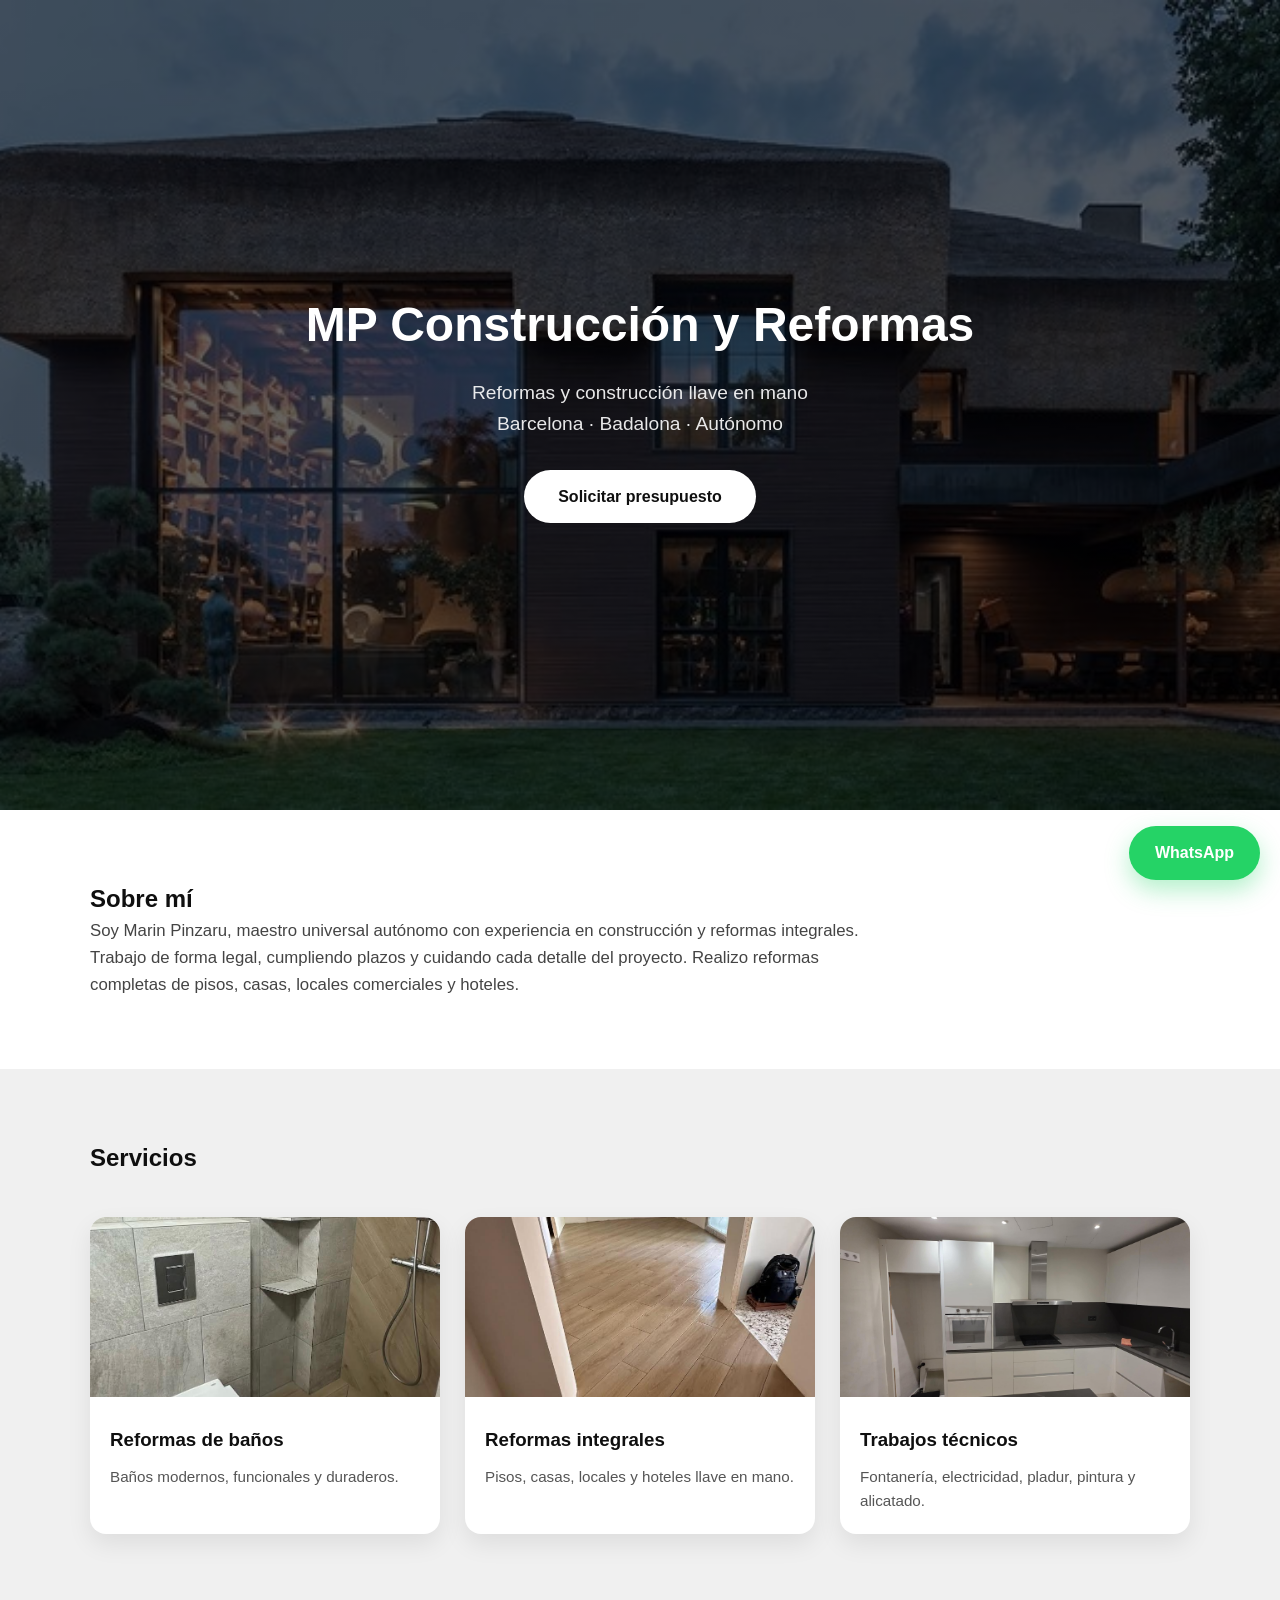
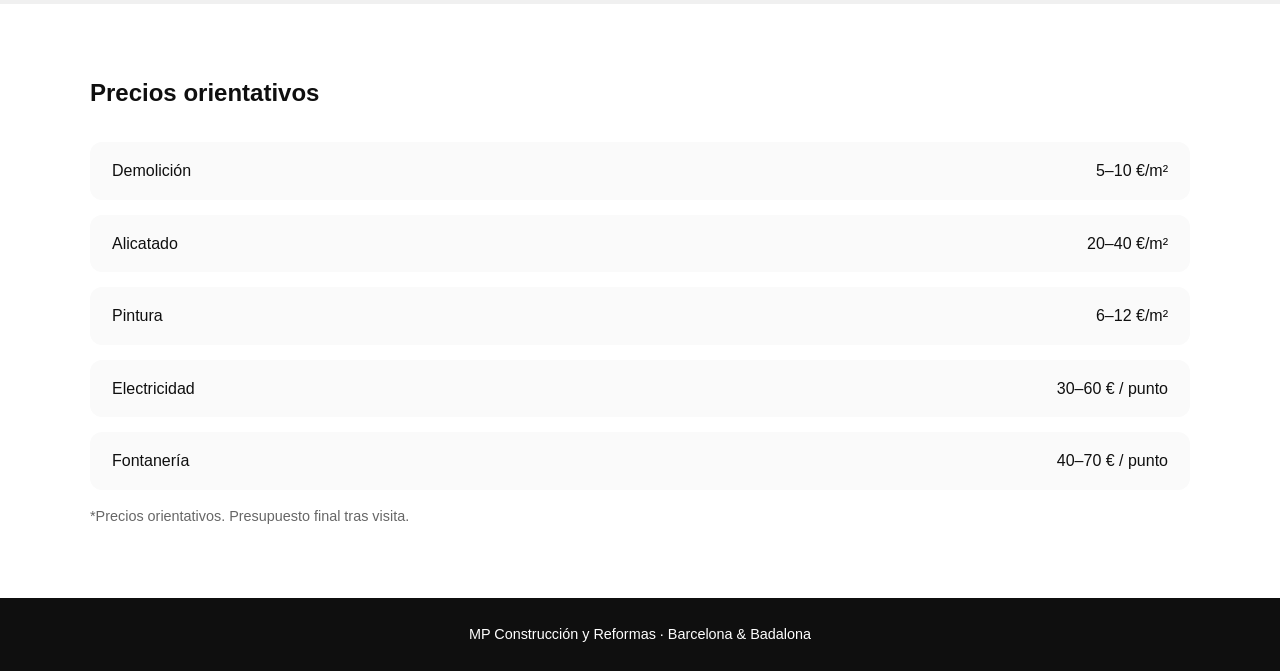
<file: webside/index.html>
<!DOCTYPE html>
<html lang="es">
<head>
    <meta charset="UTF-8">
    <title>MP Construcción y Reformas</title>
    <meta name="viewport" content="width=device-width, initial-scale=1.0">

    <style>
        :root {
            --black: #0f0f0f;
            --dark: #1c1c1c;
            --gray: #2e2e2e;
            --light: #f5f5f5;
            --white: #ffffff;
            --accent: #25d366;
        }

        * {
            margin: 0;
            padding: 0;
            box-sizing: border-box;
        }

        body {
            font-family: "Segoe UI", Arial, sans-serif;
            background: var(--light);
            color: var(--black);
            line-height: 1.6;
        }

        section {
            padding: 70px 20px;
        }

        .container {
            max-width: 1100px;
            margin: auto;
        }

        h1, h2, h3 {
            font-weight: 700;
        }

        /* HERO */
        .hero {
            min-height: 90vh;
            background:
                linear-gradient(rgba(0,0,0,.6), rgba(0,0,0,.6)),
                url("images/hero.jpg") center / cover no-repeat;
            color: var(--white);

            display: flex;
            align-items: center;
            justify-content: center;
            text-align: center;
        }

        .hero h1 {
            font-size: 3rem;
            margin-bottom: 15px;
        }

        .hero p {
            font-size: 1.2rem;
            opacity: .9;
        }

        .btn {
            display: inline-block;
            margin-top: 30px;
            padding: 14px 34px;
            background: var(--white);
            color: var(--black);
            text-decoration: none;
            font-weight: 600;
            border-radius: 40px;
            transition: .3s;
        }

        .btn:hover {
            background: #e0e0e0;
        }

        /* ABOUT */
        .about {
            background: var(--white);
        }

        .about p {
            max-width: 800px;
            font-size: 1.05rem;
            color: #444;
        }

        /* SERVICES */
        .services {
            background: #f0f0f0;
        }

        .grid {
            display: grid;
            grid-template-columns: repeat(auto-fit, minmax(260px, 1fr));
            gap: 25px;
            margin-top: 40px;
        }

        .card {
            background: var(--white);
            border-radius: 16px;
            overflow: hidden;
            box-shadow: 0 10px 25px rgba(0,0,0,.08);
            transition: transform .3s;
        }

        .card:hover {
            transform: translateY(-6px);
        }

        .card img {
            width: 100%;
            height: 180px;
            object-fit: cover;
        }

        .card .content {
            padding: 20px;
        }

        .card h3 {
            margin-bottom: 10px;
        }

        .card p {
            color: #555;
            font-size: .95rem;
        }

        /* PRICES */
        .prices {
            background: var(--white);
        }

        .price-list {
            margin-top: 30px;
            display: grid;
            gap: 15px;
        }

        .price-item {
            background: #fafafa;
            padding: 16px 22px;
            border-radius: 12px;
            display: flex;
            justify-content: space-between;
            font-weight: 500;
        }

        /* FOOTER */
        footer {
            background: var(--black);
            color: var(--white);
            text-align: center;
            padding: 25px;
            font-size: .9rem;
        }

        /* WHATSAPP */
        .whatsapp {
            position: fixed;
            right: 20px;
            bottom: 20px;
            background: var(--accent);
            color: var(--white);
            padding: 14px 26px;
            border-radius: 50px;
            text-decoration: none;
            font-weight: 600;
            box-shadow: 0 10px 25px rgba(37,211,102,.35);
            transition: .3s;
        }

        .whatsapp:hover {
            background: #1ebc5a;
        }

        @media (max-width: 768px) {
            .hero h1 {
                font-size: 2.2rem;
            }
        }
    </style>
</head>
<body>

<!-- HERO -->
<section class="hero">
    <div>
        <h1>MP Construcción y Reformas</h1>
        <p>Reformas y construcción llave en mano<br>Barcelona · Badalona · Autónomo</p>
        <a href="#contacto" class="btn">Solicitar presupuesto</a>
    </div>
</section>

<!-- ABOUT -->
<section class="about">
    <div class="container">
        <h2>Sobre mí</h2>
        <p>
            Soy Marin Pinzaru, maestro universal autónomo con experiencia en construcción y reformas integrales.
            Trabajo de forma legal, cumpliendo plazos y cuidando cada detalle del proyecto.
            Realizo reformas completas de pisos, casas, locales comerciales y hoteles.
        </p>
    </div>
</section>

<!-- SERVICES -->
<section class="services">
    <div class="container">
        <h2>Servicios</h2>

        <div class="grid">
            <div class="card">
                <img src="images/bathroom.jpg">
                <div class="content">
                    <h3>Reformas de baños</h3>
                    <p>Baños modernos, funcionales y duraderos.</p>
                </div>
            </div>

            <div class="card">
                <img src="images/construction.jpg">
                <div class="content">
                    <h3>Reformas integrales</h3>
                    <p>Pisos, casas, locales y hoteles llave en mano.</p>
                </div>
            </div>

            <div class="card">
                <img src="images/tools.jpg">
                <div class="content">
                    <h3>Trabajos técnicos</h3>
                    <p>Fontanería, electricidad, pladur, pintura y alicatado.</p>
                </div>
            </div>
        </div>
    </div>
</section>

<!-- PRICES -->
<section class="prices">
    <div class="container">
        <h2>Precios orientativos</h2>

        <div class="price-list">
            <div class="price-item"><span>Demolición</span><span>5–10 €/m²</span></div>
            <div class="price-item"><span>Alicatado</span><span>20–40 €/m²</span></div>
            <div class="price-item"><span>Pintura</span><span>6–12 €/m²</span></div>
            <div class="price-item"><span>Electricidad</span><span>30–60 € / punto</span></div>
            <div class="price-item"><span>Fontanería</span><span>40–70 € / punto</span></div>
        </div>

        <p style="margin-top:15px;color:#666;font-size:.9rem;">
            *Precios orientativos. Presupuesto final tras visita.
        </p>
    </div>
<!-- WhatsApp -->
</section>

<footer id="contacto">
    MP Construcción y Reformas · Barcelona & Badalona
</footer>

<a class="whatsapp" href="https://wa.me/34602605353" target="_blank">WhatsApp</a>

</body>
</html>
</file>
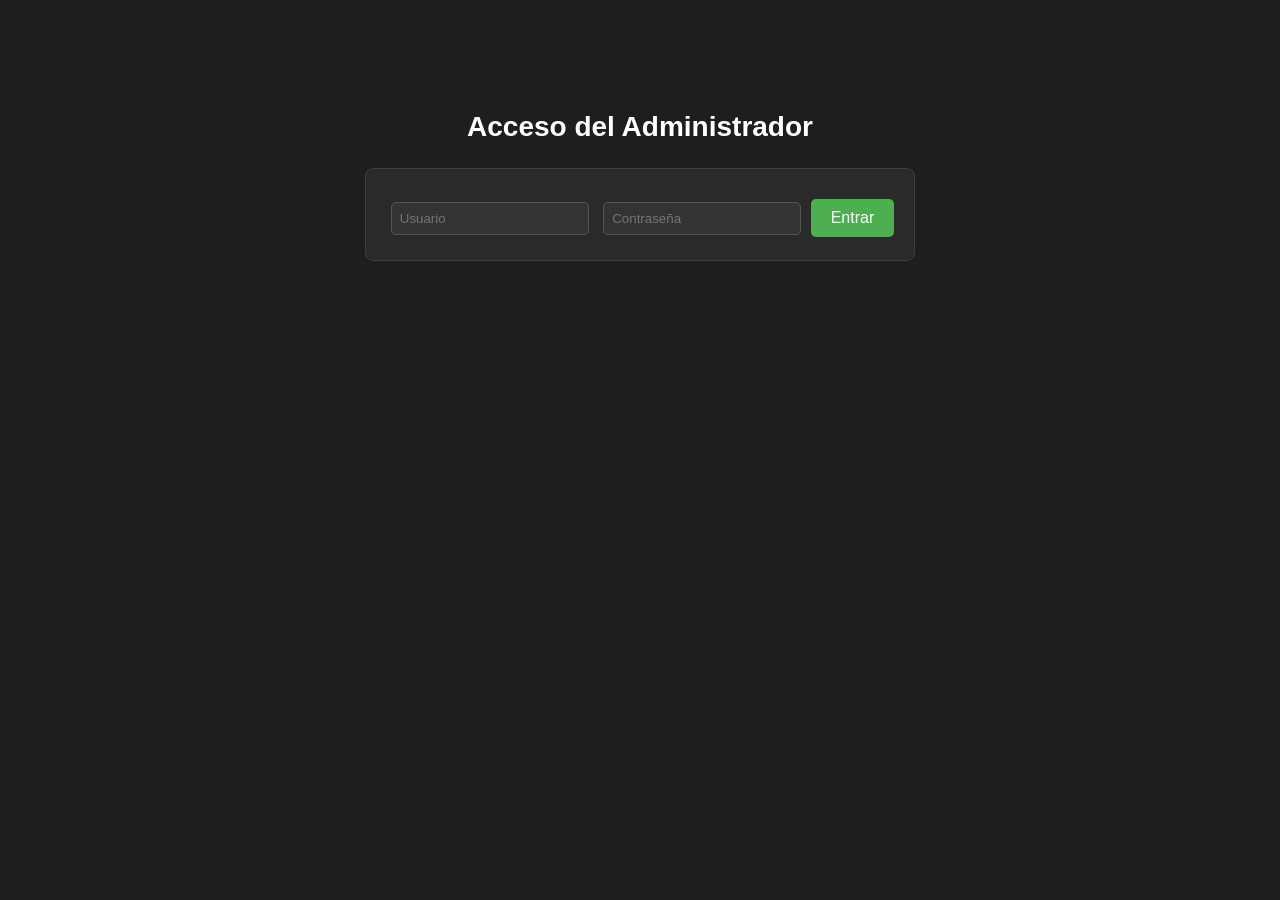
<file: bot and clients/login.html>
﻿<!DOCTYPE html>
<html lang="es">
<head>
    <meta charset="UTF-8">
    <title>Acceso del Administrador</title>
    <style>
        body {
            background-color: #1e1e1e;
            color: white;
            font-family: Arial, sans-serif;
            text-align: center;
            padding-top: 80px;
        }

        h2 {
            margin-bottom: 25px;
            font-size: 28px;
        }

        form {
            display: inline-block;
            padding: 20px;
            background-color: #2a2a2a;
            border-radius: 8px;
            border: 1px solid #3e3e3e;
        }

        input {
            padding: 8px;
            margin: 5px;
            width: 180px;
            border-radius: 5px;
            border: 1px solid #555;
            background: #333;
            color: white;
        }

        button {
            margin-top: 10px;
            padding: 10px 20px;
            background-color: #4CAF50;
            border: none;
            color: white;
            font-size: 16px;
            cursor: pointer;
            border-radius: 5px;
        }

        button:hover {
            background-color: #45a049;
        }
    </style>
</head>

<body>

<h2>Acceso del Administrador</h2>

<form method="post" action="/login">
    <input type="text" name="username" placeholder="Usuario">
    <input type="password" name="password" placeholder="Contraseña">
    <button type="submit">Entrar</button>
</form>

</body>
</html>
</file>
